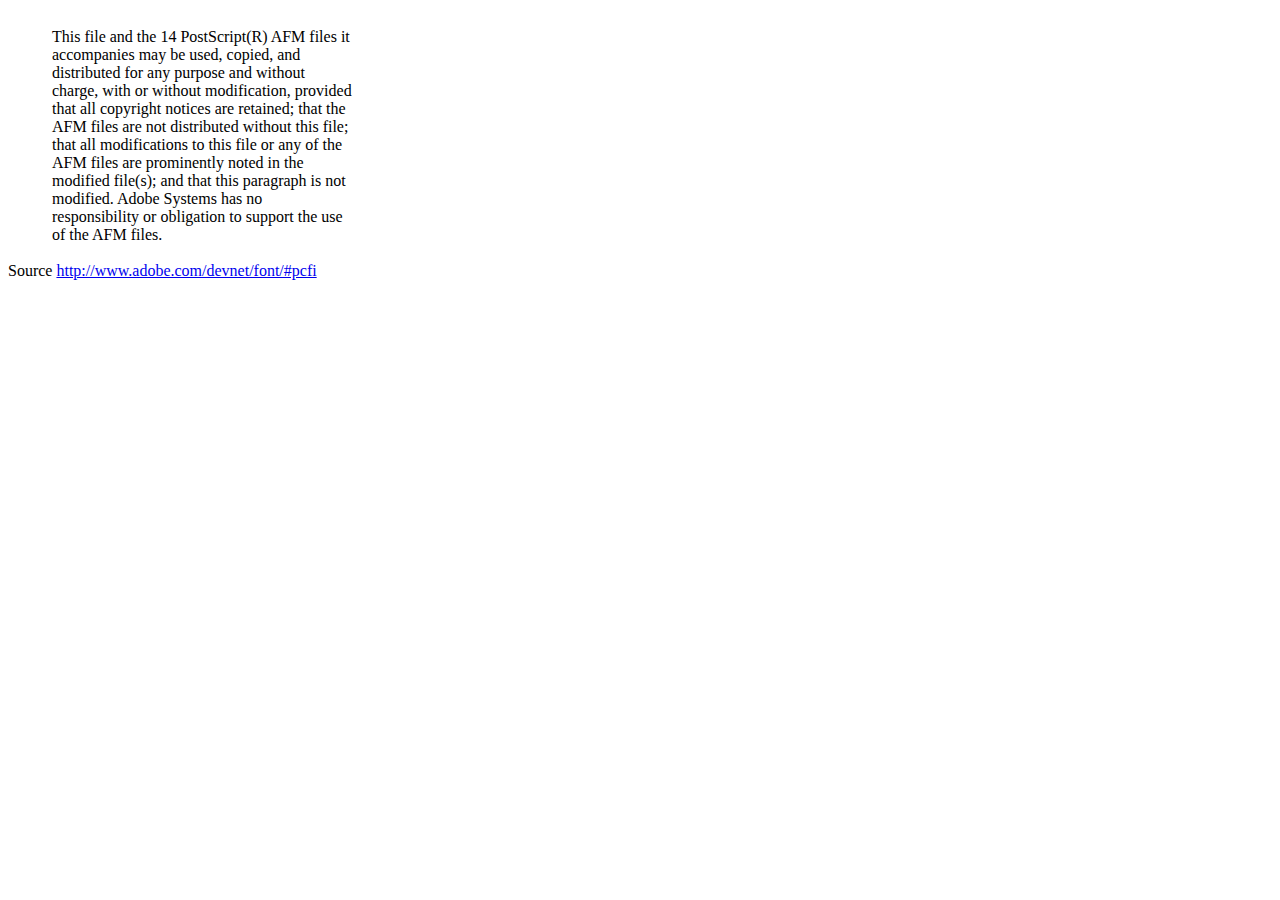
<file: dompdf/lib/fonts/mustRead.html>
<html>
	<head>
		<meta http-equiv="content-type" content="text/html;charset=iso-8859-1">
		<meta name="generator" content="Adobe GoLive 4">
		<title>Core 14 AFM Files - ReadMe</title>
	</head>
	<body bgcolor="white">
		<font color="white">or</font>
		<table border="0" cellpadding="0" cellspacing="2">
			<tr>
				<td width="40"></td>
				<td width="300">This file and the 14 PostScript(R) AFM files it accompanies may be used, copied, and distributed for any purpose and without charge, with or without modification, provided that all copyright notices are retained; that the AFM files are not distributed without this file; that all modifications to this file or any of the AFM files are prominently noted in the modified file(s); and that this paragraph is not modified. Adobe Systems has no responsibility or obligation to support the use of the AFM files. <font color="white">Col</font></td>
			</tr>
		</table>
		<p>Source <a href="http://www.adobe.com/devnet/font/#pcfi">http://www.adobe.com/devnet/font/#pcfi</a></p>
</body>
</html>
</file>
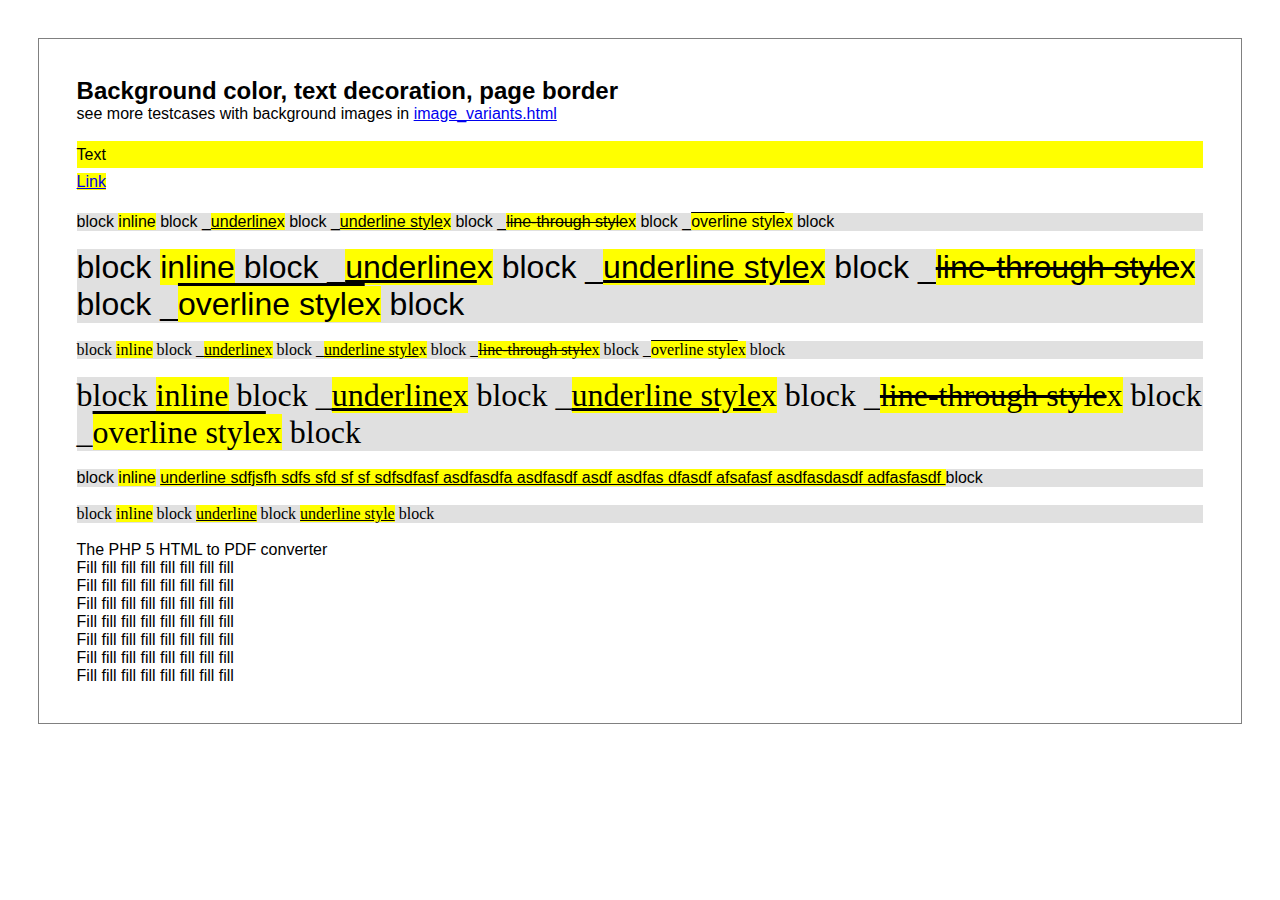
<file: dompdf/www/test/backgroundcolor_fontdecoration_pageborder.html>
<!DOCTYPE HTML PUBLIC "-//W3C//DTD HTML 4.01 Transitional//EN" "http://www.w3.org/TR/html4/loose.dtd">
<html>
<head>
<meta http-equiv="Content-Type" content="text/html; charset=iso-8859-15">
<style>
* { padding: 0; margin: 0; }

body {
  /*color: #7d7a7a;*/
  /*font-family: 'trebuchet ms', verdana, sans-serif;*/
  font-family: sans-serif;
}

div.page {
  margin:10mm;
  padding:10mm;
  border:0.5pt solid gray;
}
div.bgcolor {
  background-color:#e0e0e0;
  line-height:170%;
}
</style>
</head>

<body>
<div class="page">
<h2><a name="bgimages">Background color, text decoration, page border</a></h2>
<p>see more testcases with background images in <a href="image_variants.html">image_variants.html</a></p>

<div class="bgcolor">
</div>

<p>&nbsp;<p>

<p style="background:yellow; line-height:170%;">Text</p>
<p><a href="bgimages" style="background:yellow; line-height:170%;">Link</a></p>

<p>&nbsp;<p>

<div style="background-color:#e0e0e0;">
block
<span style="background-color:yellow;">inline</span>
block
_<u  style="background-color:yellow;">underline</u><span style="background-color:yellow;">x</span>
block
_<span style="background-color:yellow;text-decoration:underline;">underline style</span><span style="background-color:yellow;">x</span>
block
_<span style="background-color:yellow;text-decoration:line-through;">line-through style</span><span style="background-color:yellow;">x</span>
block
_<span style="background-color:yellow;text-decoration:overline;">overline style</span><span style="background-color:yellow;">x</span>
block
</div>

<p>&nbsp;<p>

<div style="font-size:200%; background-color:#e0e0e0;">
block
<span style="background-color:yellow;">inline</span>
block
_<u  style="background-color:yellow;">underline</u><span style="background-color:yellow;">x</span>
block
_<span style="background-color:yellow;text-decoration:underline;">underline style</span><span style="background-color:yellow;">x</span>
block
_<span style="background-color:yellow;text-decoration:line-through;">line-through style</span><span style="background-color:yellow;">x</span>
block
_<span style="background-color:yellow;text-decoration:overline;">overline style</span><span style="background-color:yellow;">x</span>
block
</div>

<p>&nbsp;<p>

<div style="font-family:times; background-color:#e0e0e0;">
block
<span style="background-color:yellow;">inline</span>
block
_<u  style="background-color:yellow;">underline</u><span style="background-color:yellow;">x</span> 
block
_<span style="background-color:yellow;text-decoration:underline;">underline style</span><span style="background-color:yellow;">x</span>
block
_<span style="background-color:yellow;text-decoration:line-through;">line-through style</span><span style="background-color:yellow;">x</span>
block
_<span style="background-color:yellow;text-decoration:overline;">overline style</span><span style="background-color:yellow;">x</span>
block
</div>

<p>&nbsp;<p>

<div style="font-family:times; font-size:200%; background-color:#e0e0e0;">
block
<span style="background-color:yellow;">inline</span>
block
_<u  style="background-color:yellow;">underline</u><span style="background-color:yellow;">x</span>
block
_<span style="background-color:yellow;text-decoration:underline;">underline style</span><span style="background-color:yellow;">x</span>
block
_<span style="background-color:yellow;text-decoration:line-through;">line-through style</span><span style="background-color:yellow;">x</span>
block
_<span style="background-color:yellow;text-decoration:overline;">overline style</span><span style="background-color:yellow;">x</span>
block
</div>
<p>&nbsp;<p>

<div style="background-color:#e0e0e0;">
block
<span style="background-color:yellow;">inline</span>
<span style="background-color:yellow;text-decoration:underline;">
underline sdfjsfh sdfs sfd sf sf sdfsdfasf asdfasdfa asdfasdf asdf asdfas dfasdf afsafasf asdfasdasdf adfasfasdf
</span>
block
</div>

<p>&nbsp;<p>

<div style="background-color:#e0e0e0;font-family:serif;">
block
<span style="background-color:yellow;">inline</span>
block
<u  style="background-color:yellow;">underline</u>
block
<span style="background-color:yellow;text-decoration:underline;">underline style</span>
block
</div>

<p>&nbsp;<p>

<p>
<span>The PHP 5 HTML to PDF converter</span>
</p>

<p>Fill fill fill fill fill fill fill fill</p>
<p>Fill fill fill fill fill fill fill fill</p>
<p>Fill fill fill fill fill fill fill fill</p>
<p>Fill fill fill fill fill fill fill fill</p>
<p>Fill fill fill fill fill fill fill fill</p>
<p>Fill fill fill fill fill fill fill fill</p>
<p>Fill fill fill fill fill fill fill fill</p>
<div>
</body> </html>
</file>
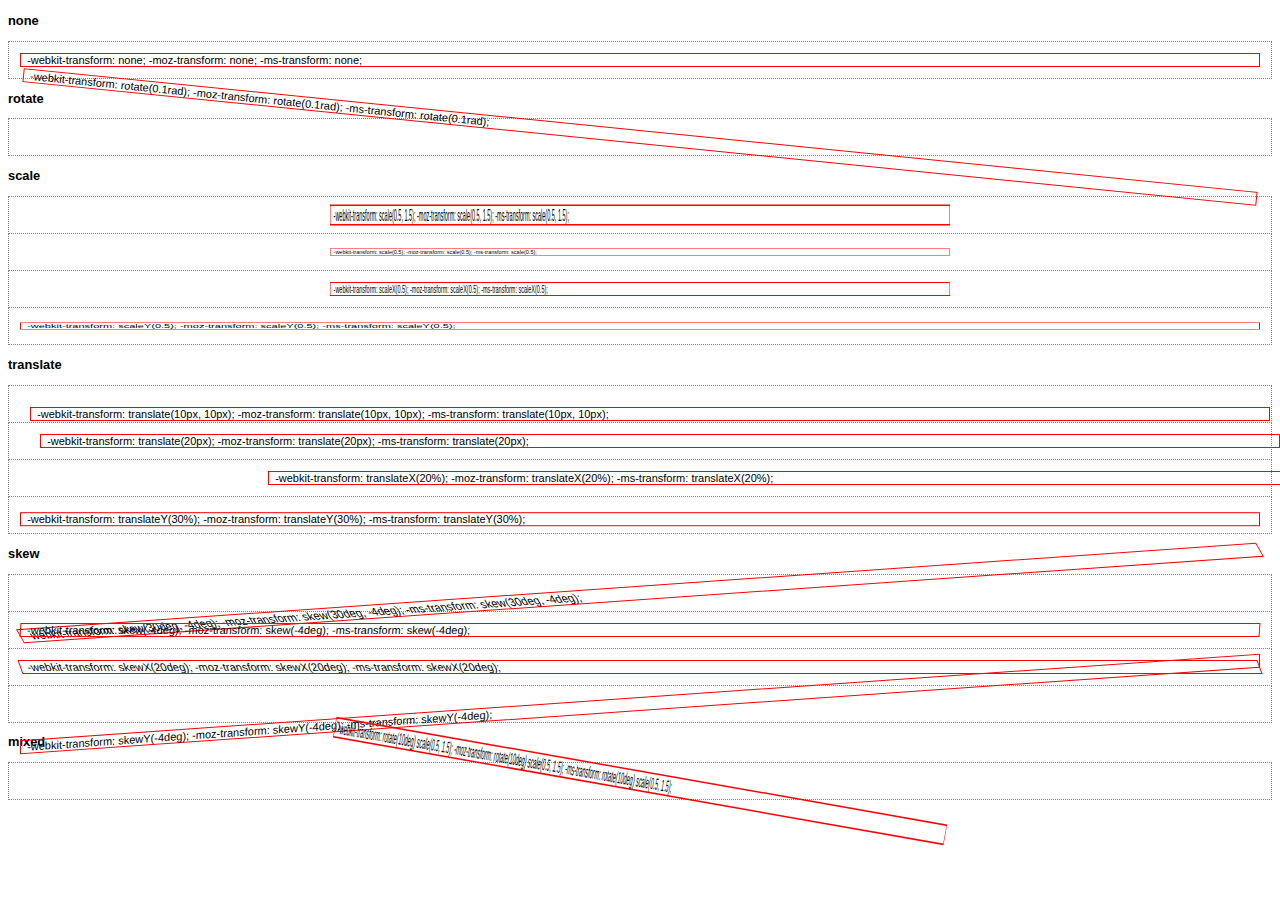
<file: dompdf/www/test/css_2d_transforms.html>
<!DOCTYPE html PUBLIC "-//W3C//DTD XHTML 1.0 Strict//EN"
 "http://www.w3.org/TR/xhtml1/DTD/xhtml1-strict.dtd">
<html xmlns="http://www.w3.org/1999/xhtml" xml:lang="en" lang="en"><head>
<title></title>


<style>
  body {
    font-family: sans-serif;
    font-size: 11px;
  }
  div.transformed {
    border: 1px solid red;
    -webkit-transform-origin: 50% 50%;
    -moz-transform-origin: 50% 50%;
    -ms-transform-origin: 50% 50%;
  }
  div.transformed:after {
    content: attr(style);
  }
  
  div.grid {
    border: 1px dotted grey;
    margin: 0;
    padding: 1em;
    margin-bottom: -1px;
  }
</style>

<!--[if IE]>
<script type="text/javascript" src="../cssSandpaper/js/EventHelpers.js"></script>
<script type="text/javascript" src="../cssSandpaper/js/cssQuery-p.js"></script>
<script type="text/javascript" src="../cssSandpaper/js/jcoglan.com/sylvester.js"></script>
<script type="text/javascript" src="../cssSandpaper/js/cssSandpaper.js"></script>

<script type="text/javascript">
  if (!document.documentMode || document.documentMode < 9)
  
  window.onload = function(){
    var nodes = document.querySelectorAll("*[style]");
    
    for (var i = 0; i < nodes.length; i++) {
      var style = nodes[i].getAttribute("style");
      var trans = /-ms-transform\s*:\s*([^;]+)/i.exec(style);
      
      try {
        if (trans && trans[1] !== "none") {
          cssSandpaper.setTransform(nodes[i], trans[1]);
        }
      } catch(e) {}
    }
  }
</script>
<![endif]-->

</head>
<body>

<h3>none</h3>
<div class="grid"><div class="transformed" style="-webkit-transform: none; -moz-transform: none; -ms-transform: none;">&nbsp; </div></div>

<h3>rotate</h3>
<div class="grid"><div class="transformed" style="-webkit-transform: rotate(0.1rad); -moz-transform: rotate(0.1rad); -ms-transform: rotate(0.1rad);">&nbsp; </div></div>

<h3>scale</h3>
<div class="grid"><div class="transformed" style="-webkit-transform: scale(0.5, 1.5); -moz-transform: scale(0.5, 1.5); -ms-transform: scale(0.5, 1.5);">&nbsp; </div></div>
<div class="grid"><div class="transformed" style="-webkit-transform: scale(0.5); -moz-transform: scale(0.5); -ms-transform: scale(0.5);">&nbsp; </div></div>
<div class="grid"><div class="transformed" style="-webkit-transform: scaleX(0.5); -moz-transform: scaleX(0.5); -ms-transform: scaleX(0.5);">&nbsp; </div></div>
<div class="grid"><div class="transformed" style="-webkit-transform: scaleY(0.5); -moz-transform: scaleY(0.5); -ms-transform: scaleY(0.5);">&nbsp; </div></div>

<h3>translate</h3>
<div class="grid"><div class="transformed" style="-webkit-transform: translate(10px, 10px); -moz-transform: translate(10px, 10px); -ms-transform: translate(10px, 10px);">&nbsp; </div></div>
<div class="grid"><div class="transformed" style="-webkit-transform: translate(20px); -moz-transform: translate(20px); -ms-transform: translate(20px);">&nbsp; </div></div>
<div class="grid"><div class="transformed" style="-webkit-transform: translateX(20%); -moz-transform: translateX(20%); -ms-transform: translateX(20%);">&nbsp; </div></div>
<div class="grid"><div class="transformed" style="-webkit-transform: translateY(30%); -moz-transform: translateY(30%); -ms-transform: translateY(30%);">&nbsp; </div></div>

<h3>skew</h3>
<div class="grid"><div class="transformed" style="-webkit-transform: skew(30deg, -4deg); -moz-transform: skew(30deg, -4deg); -ms-transform: skew(30deg, -4deg);">&nbsp; </div></div>
<div class="grid"><div class="transformed" style="-webkit-transform: skew(-4deg); -moz-transform: skew(-4deg); -ms-transform: skew(-4deg);">&nbsp; </div></div>
<div class="grid"><div class="transformed" style="-webkit-transform: skewX(20deg); -moz-transform: skewX(20deg); -ms-transform: skewX(20deg);">&nbsp; </div></div>
<div class="grid"><div class="transformed" style="-webkit-transform: skewY(-4deg); -moz-transform: skewY(-4deg); -ms-transform: skewY(-4deg);">&nbsp; </div></div>

<h3>mixed</h3>
<div class="grid"><div class="transformed" style="-webkit-transform: rotate(10deg) scale(0.5, 1.5); -moz-transform: rotate(10deg) scale(0.5, 1.5); -ms-transform: rotate(10deg) scale(0.5, 1.5);">&nbsp; </div></div>

</body>
</html>
</file>
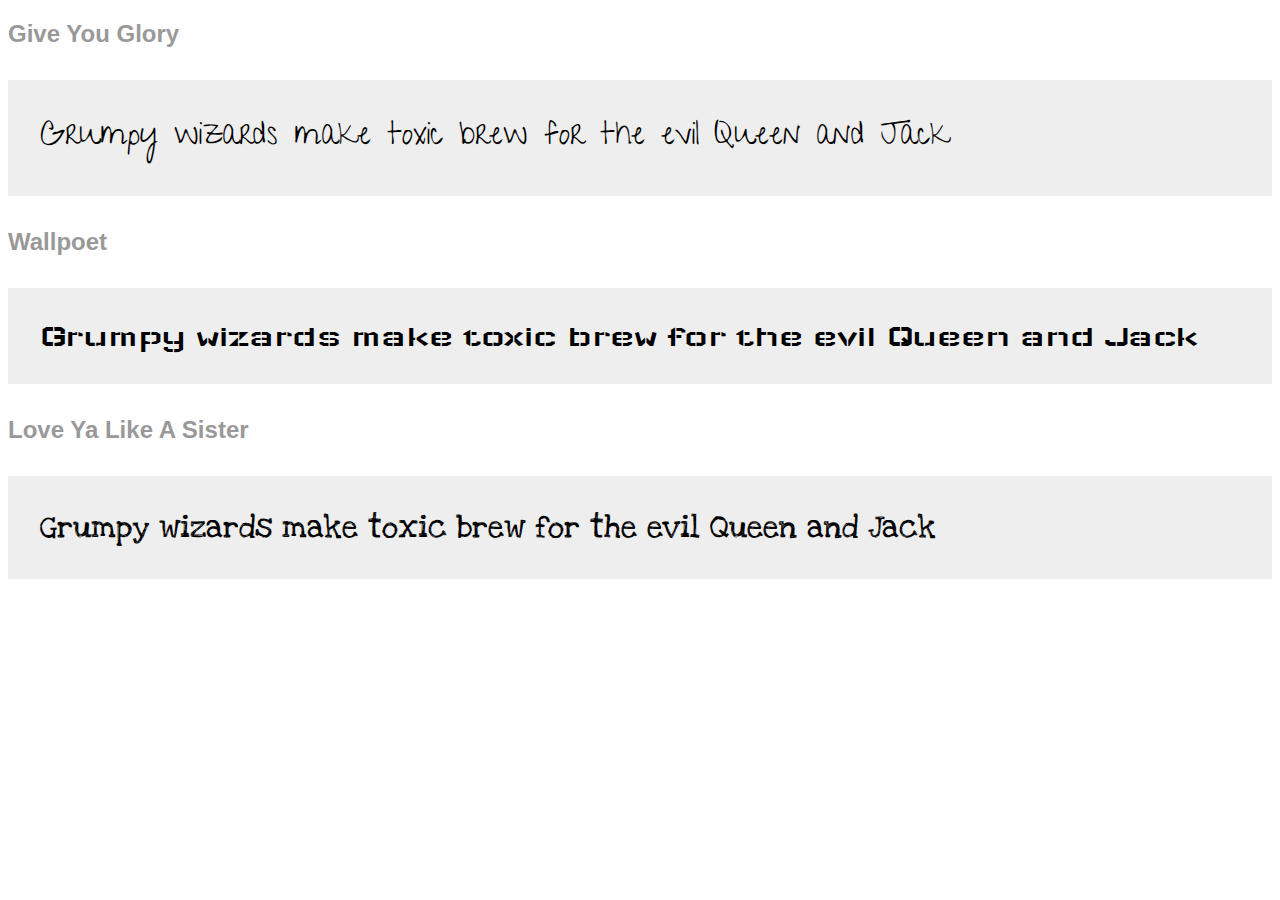
<file: dompdf/www/test/css_at_font_face.html>
<!DOCTYPE HTML PUBLIC "-//W3C//DTD HTML 4.01 Transitional//EN" "http://www.w3.org/TR/html4/loose.dtd">
<html>
<head>
<meta http-equiv="Content-Type" content="text/html; charset=iso-8859-15">
<link href='http://fonts.googleapis.com/css?family=Give+You+Glory&v2' rel='stylesheet' type='text/css'>
<link href='http://fonts.googleapis.com/css?family=Wallpoet&v2' rel='stylesheet' type='text/css'>
<link href='http://fonts.googleapis.com/css?family=Love+Ya+Like+A+Sister&v2' rel='stylesheet' type='text/css'>
<style type="text/css">
	body {
		font-family: sans-serif;
	}
	p {
		font-size: 2em;
		background: #eee;
		padding: 1em;
	}
	
	h2 {
		color: #999;
	}
</style>
</head>
<body>

<h2>Give You Glory</h2>
<p style="font-family: 'Give You Glory', sans-serif;">
  Grumpy wizards make toxic brew for the evil Queen and Jack
</p>

<h2>Wallpoet</h2>
<p style="font-family: 'Wallpoet', sans-serif;">
  Grumpy wizards make toxic brew for the evil Queen and Jack
</p>

<h2>Love Ya Like A Sister</h2>
<p style="font-family: 'Love Ya Like A Sister', sans-serif;">
  Grumpy wizards make toxic brew for the evil Queen and Jack
</p>

</body>
</html>
</file>
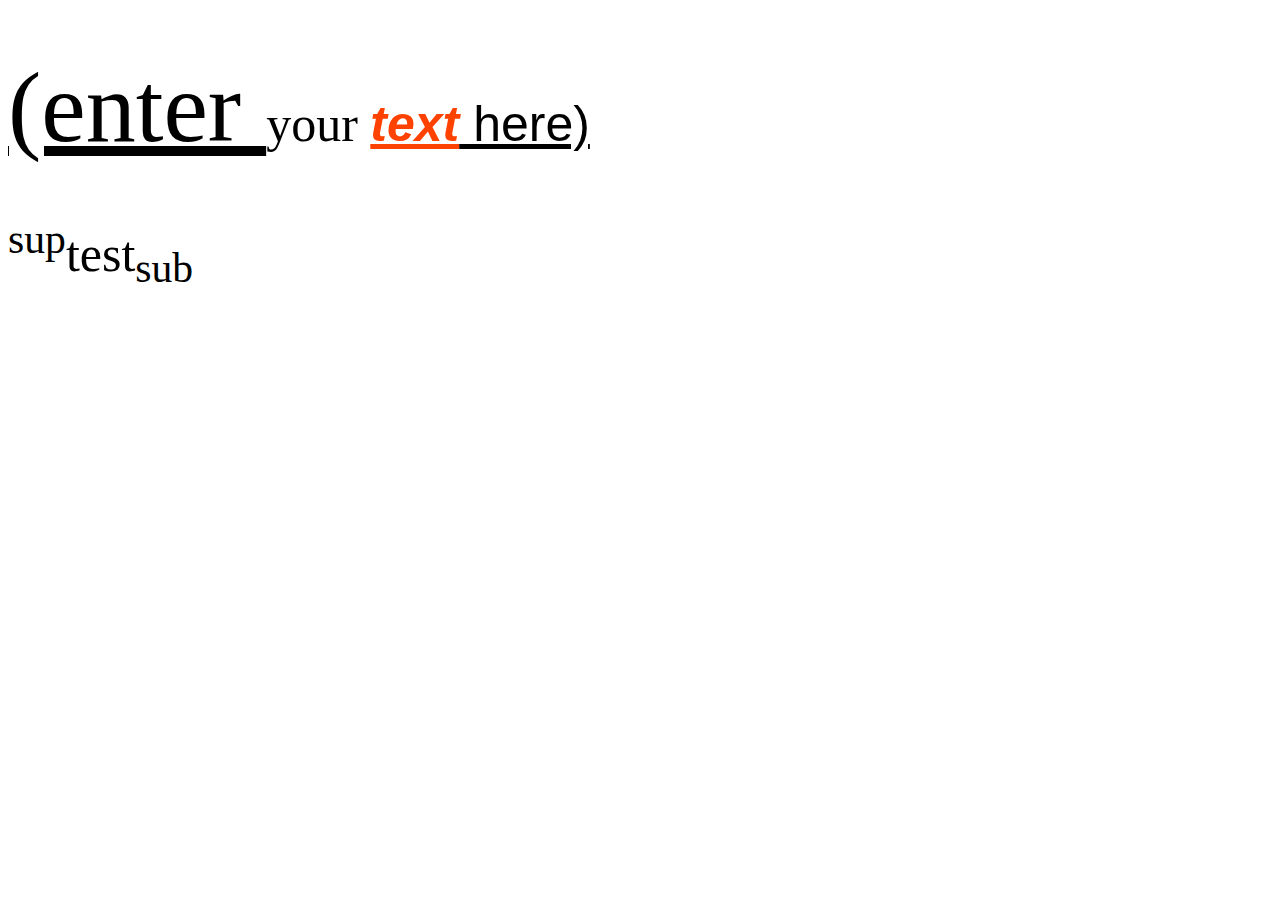
<file: dompdf/www/test/css_baseline.html>
<!DOCTYPE html PUBLIC "-//W3C//DTD XHTML 1.0 Strict//EN"
 "http://www.w3.org/TR/xhtml1/DTD/xhtml1-strict.dtd">
<html xmlns="http://www.w3.org/1999/xhtml" xml:lang="en" lang="en"><head>
<title></title>

<style type="text/css">
body {
  /*text-decoration: underline;*/
  font-size: 50px;
}

#one span {
	vertical-align: baseline;
}

#two span {
  vertical-align: top;
	color: green;
  text-decoration: underline;
}

span.first {
	font-size: 2em;
  text-decoration: underline;
}

span.second {
	font-family: sans-serif;
	font-weight: bold; 
	color: rgb(255, 66, 0);
  font-style: italic;
  text-decoration: underline;
}

span.third {
	font-family: sans-serif;
	font-size: 1em;
  text-decoration: underline;
}
</style>
</head>
<body>

<p id="one">
<span class="first">(enter </span><span >your </span><span class="second">text</span><span class="third"> here)</span>
</p>

<p id="two">
<sup>sup</sup>test<sub>sub</sub>
</p>

</body>
</html>
</file>
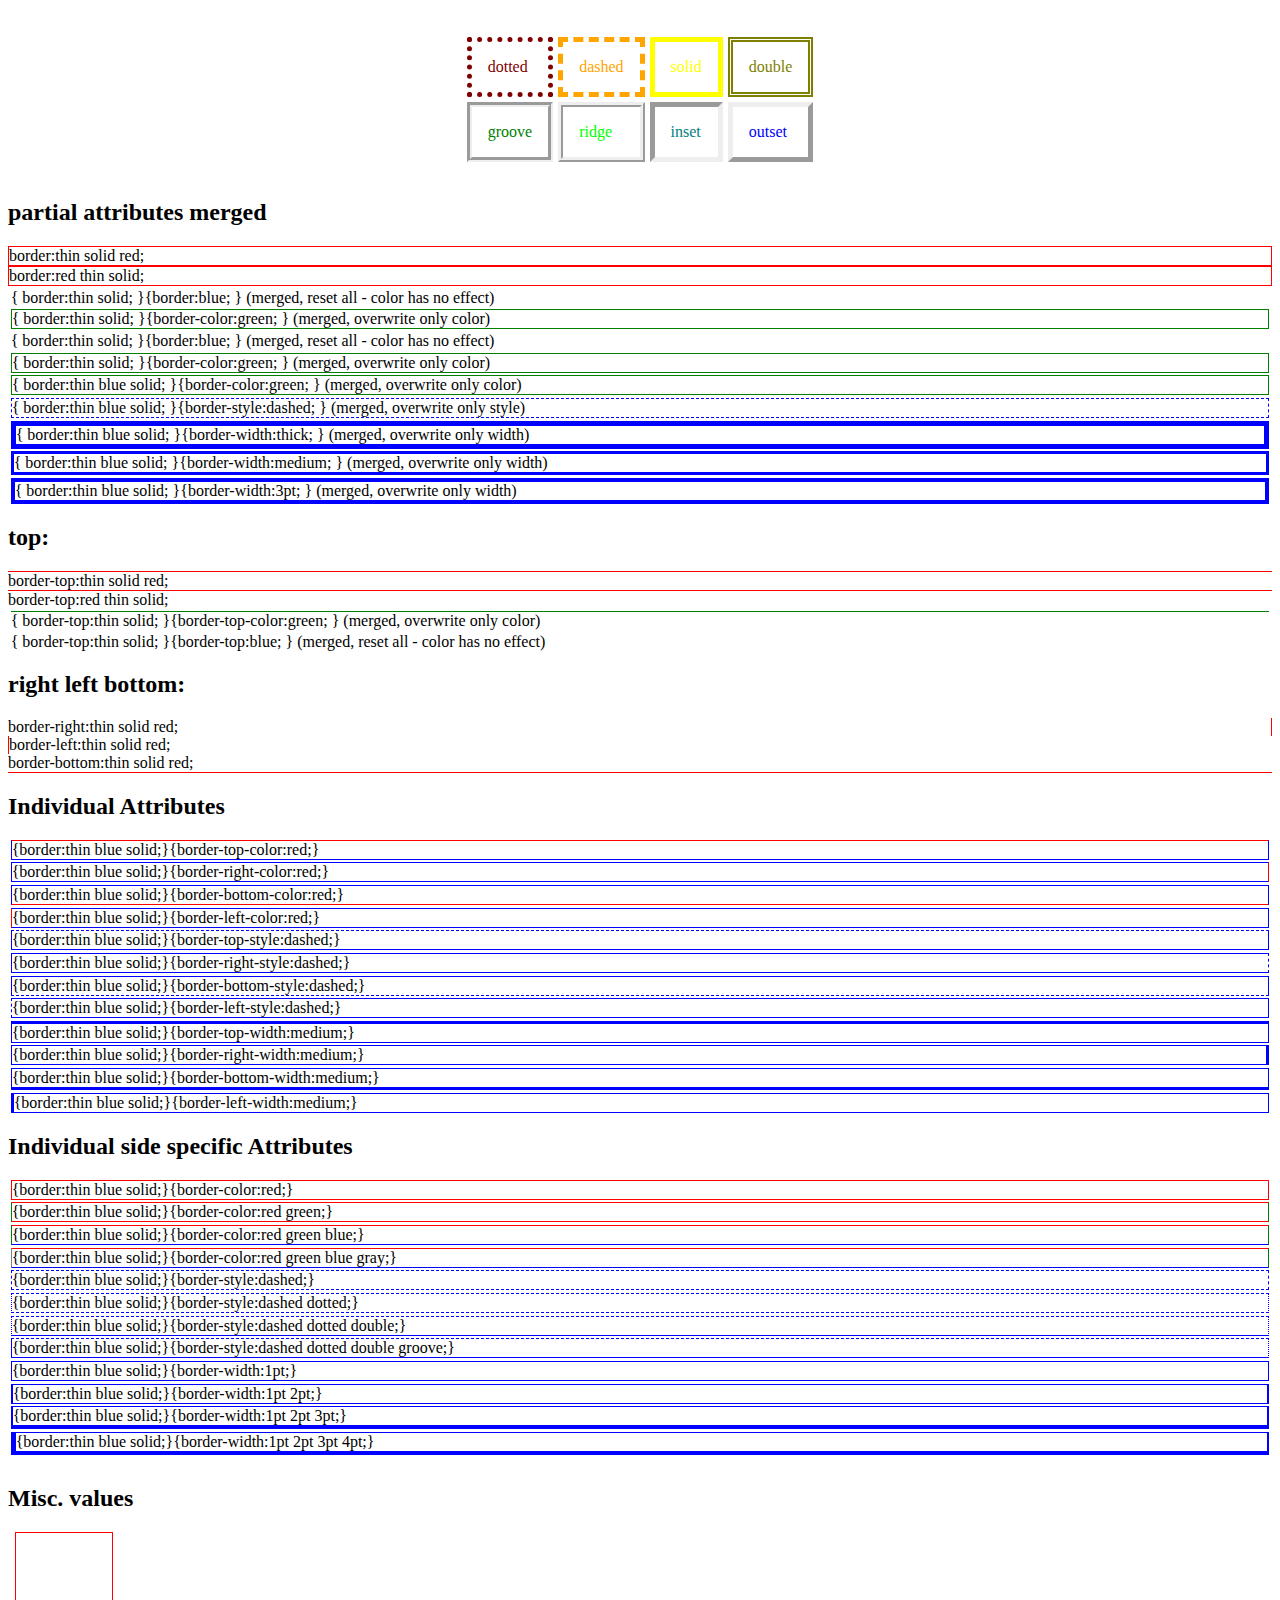
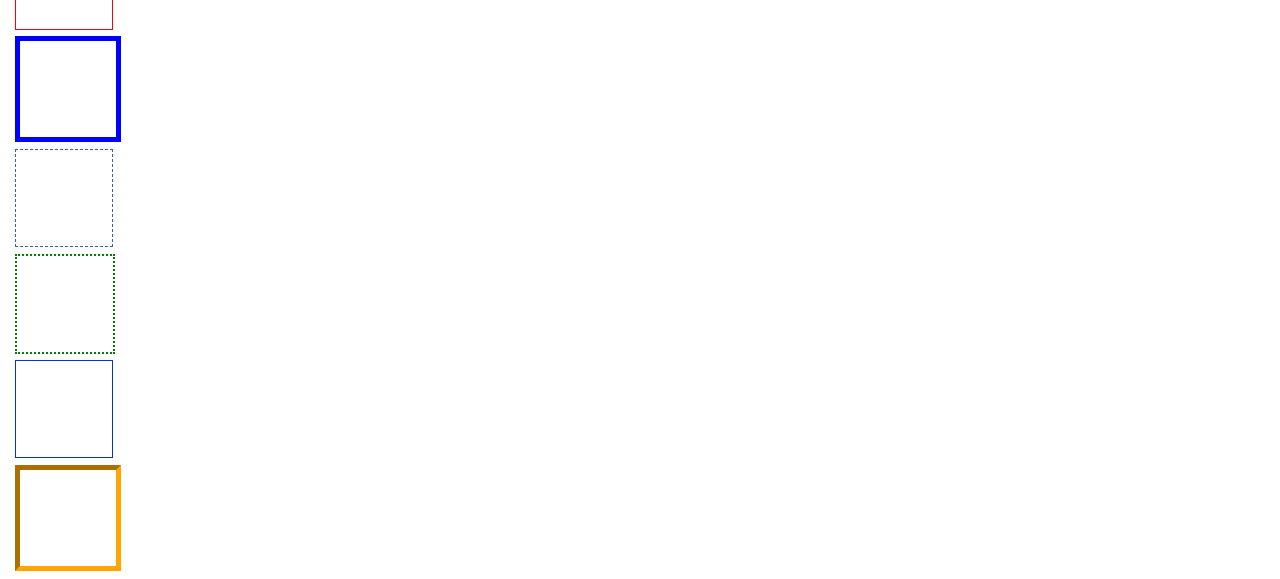
<file: dompdf/www/test/css_border.html>
<!DOCTYPE HTML PUBLIC "-//W3C//DTD HTML 4.01 Transitional//EN" "http://www.w3.org/TR/html4/loose.dtd">
<html>
<head>
<meta http-equiv="Content-Type" content="text/html; charset=iso-8859-15">
<style>
table {
  border-spacing: 5px;
  margin: 2em auto;
}
td {
  border-width: 5px;
  padding: 1em;
}

td.dotted { border-style: dotted; color: maroon;}
td.dashed { border-style: dashed; color: orange; }
td.solid  { border-style: solid; color: yellow; }
td.double { border-style: double; color: olive; }
td.groove { border-style: groove; color: green; }
td.ridge  { border-style: ridge; color: lime; }
td.inset  { border-style: inset; color: teal; }
td.outset { border-style: outset; color: blue; }

div.full { border:thin blue solid; margin:2pt;}

div.partialthinsolid,
div.partial1,
div.partial2 { border:thin solid; margin:2pt;}

div.partial1 { border-color:green; }
div.partial2 { border:blue;}

div.partial3 { border-style:dashed; }
div.partial4 { border-width:thick; }
div.partial5 { border-width:medium; }
div.partial6 { border-width:3pt; }

div.partial1top,
div.partial2top { border-top:thin solid; margin:2pt;}

div.partial1top {border-top-color:green; }
div.partial2top {border-top:blue;}

.d { width: 1in; height: 1in; margin: 5pt; }

.b1 {
  border: 1px solid red;
}

.b2 {
  border: solid thick blue;
}

.b3 {
  border: #369 thin dashed;
}

.b4 {
  border: dotted green 2px;
}

.b5 {
  border: 0.1em #0033DD solid;
}

.b6 {
  border: orange inset 4pt;
}

hr {
	page-break-after: always;
	visibility: hidden;
}

</style>
</head>

<body>
<table>
  <tr>
    <td class="dotted">dotted</td>
    <td class="dashed">dashed</td>
    <td class="solid">solid</td>
    <td class="double">double</td>
  </tr>
  <tr>
    <td class="groove">groove</td>
    <td class="ridge">ridge</td>
    <td class="inset">inset</td>
    <td class="outset">outset</td>
  </tr>
</table>

<h2>partial attributes merged</h2>

<div style="border:thin solid red;">border:thin solid red;</div>
<div style="border:red thin solid;">border:red thin solid;</div>
<div class="partialthinsolid partial2">{ border:thin solid; }{border:blue; } (merged, reset all - color has no effect)</div>
<div class="partialthinsolid partial1">{ border:thin solid; }{border-color:green; } (merged, overwrite only color)</div>
<div class="partial2">{ border:thin solid; }{border:blue; } (merged, reset all - color has no effect)</div>
<div class="partial1">{ border:thin solid; }{border-color:green; } (merged, overwrite only color)</div>
<div class="full partial1">{ border:thin blue solid; }{border-color:green; } (merged, overwrite only color)</div>
<div class="full partial3">{ border:thin blue solid; }{border-style:dashed; } (merged, overwrite only style)</div>
<div class="full partial4">{ border:thin blue solid; }{border-width:thick; } (merged, overwrite only width)</div>
<div class="full partial5">{ border:thin blue solid; }{border-width:medium; } (merged, overwrite only width)</div>
<div class="full partial6">{ border:thin blue solid; }{border-width:3pt; } (merged, overwrite only width)</div>

<h2>top:</h2>

<div style="border-top:thin solid red;">border-top:thin solid red;</div>
<div style="border-top:red thin solid;">border-top:red thin solid;</div>
<div class="partial1top">{ border-top:thin solid; }{border-top-color:green; } (merged, overwrite only color)</div>
<div class="partial2top">{ border-top:thin solid; }{border-top:blue; } (merged, reset all - color has no effect)</div>

<h2>right left bottom:</h2>

<div style="border-right:thin solid red;">border-right:thin solid red;</div>
<div style="border-left:thin solid red;">border-left:thin solid red;</div>
<div style="border-bottom:thin solid red;">border-bottom:thin solid red;</div>

<h2>Individual Attributes</h2>
<div class="full" style="border-top-color:red;">{border:thin blue solid;}{border-top-color:red;}</div>
<div class="full" style="border-right-color:red;">{border:thin blue solid;}{border-right-color:red;}</div>
<div class="full" style="border-bottom-color:red;">{border:thin blue solid;}{border-bottom-color:red;}</div>
<div class="full" style="border-left-color:red;">{border:thin blue solid;}{border-left-color:red;}</div>

<div class="full" style="border-top-style:dashed;">{border:thin blue solid;}{border-top-style:dashed;}</div>
<div class="full" style="border-right-style:dashed;">{border:thin blue solid;}{border-right-style:dashed;}</div>
<div class="full" style="border-bottom-style:dashed;">{border:thin blue solid;}{border-bottom-style:dashed;}</div>
<div class="full" style="border-left-style:dashed;">{border:thin blue solid;}{border-left-style:dashed;}</div>

<div class="full" style="border-top-width:medium;">{border:thin blue solid;}{border-top-width:medium;}</div>
<div class="full" style="border-right-width:medium;">{border:thin blue solid;}{border-right-width:medium;}</div>
<div class="full" style="border-bottom-width:medium;">{border:thin blue solid;}{border-bottom-width:medium;}</div>
<div class="full" style="border-left-width:medium;">{border:thin blue solid;}{border-left-width:medium;}</div>

<h2>Individual side specific Attributes</h2>

<div class="full" style="border-color:red;">{border:thin blue solid;}{border-color:red;}</div>
<div class="full" style="border-color:red green;">{border:thin blue solid;}{border-color:red green;}</div>
<div class="full" style="border-color:red green blue;">{border:thin blue solid;}{border-color:red green blue;}</div>
<div class="full" style="border-color:red green blue gray;">{border:thin blue solid;}{border-color:red green blue gray;}</div>

<div class="full" style="border-style:dashed;">{border:thin blue solid;}{border-style:dashed;}</div>
<div class="full" style="border-style:dashed dotted;">{border:thin blue solid;}{border-style:dashed dotted;}</div>
<div class="full" style="border-style:dashed dotted double;">{border:thin blue solid;}{border-style:dashed dotted double;}</div>
<div class="full" style="border-style:dashed dotted double groove;">{border:thin blue solid;}{border-style:dashed dotted double groove;}</div>

<div class="full" style="border-width:1pt;">{border:thin blue solid;}{border-width:1pt;}</div>
<div class="full" style="border-width:1pt 2pt;">{border:thin blue solid;}{border-width:1pt 2pt;}</div>
<div class="full" style="border-width:1pt 2pt 3pt;">{border:thin blue solid;}{border-width:1pt 2pt 3pt;}</div>
<div class="full" style="border-width:1pt 2pt 3pt 4pt;">{border:thin blue solid;}{border-width:1pt 2pt 3pt 4pt;}</div>

<hr />
<h2>Misc. values</h2>

<div class="d b1"> </div>
<div class="d b2"> </div>
<div class="d b3"> </div>
<div class="d b4"> </div>
<div class="d b5"> </div>
<div class="d b6"> </div>
</body> </html>
</file>
